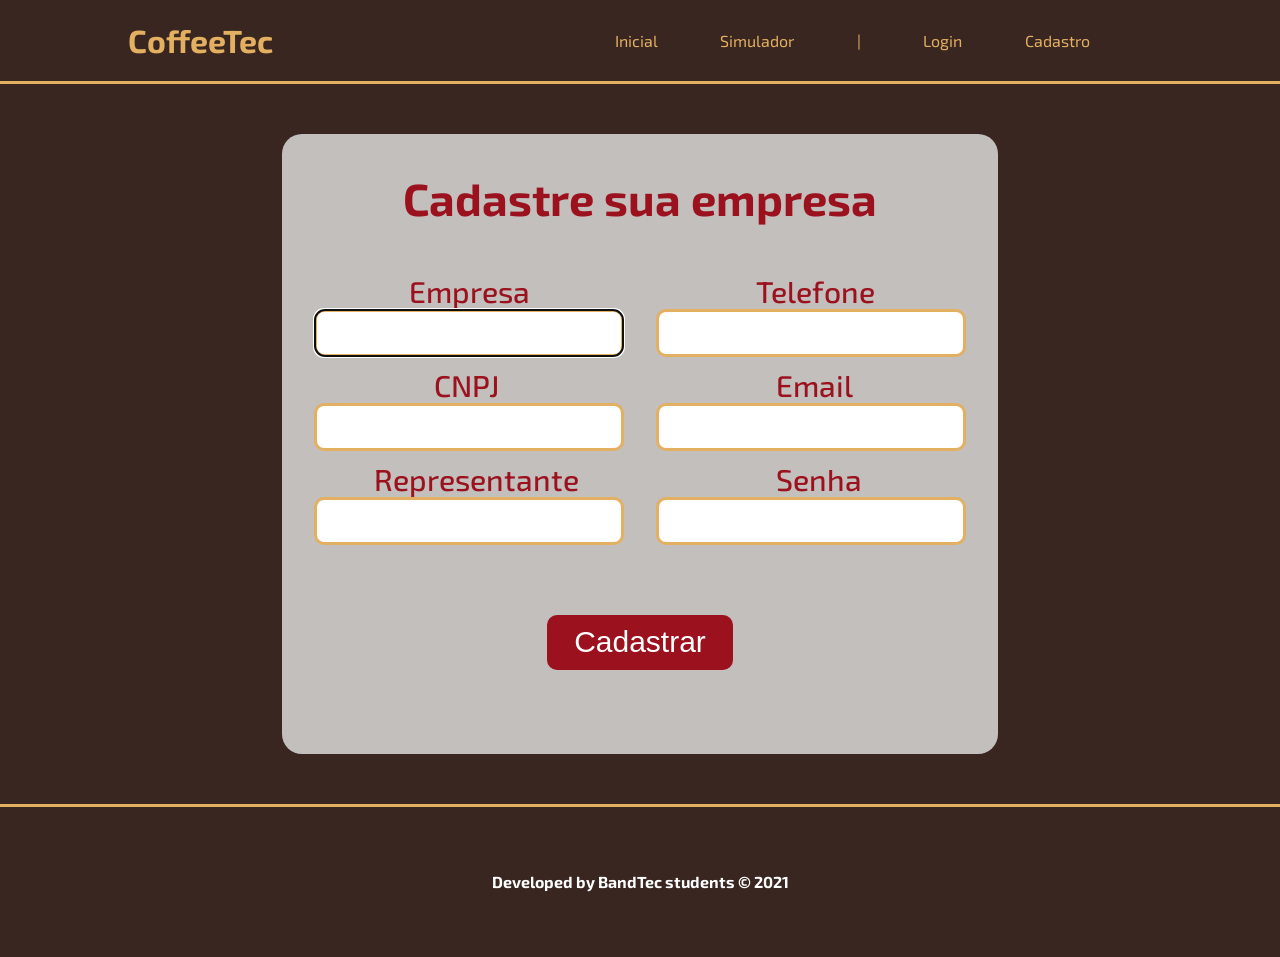
<file: api-site/public/cadastro.html>
<!DOCTYPE html>
<html lang="pt-br">

<head>
    <meta charset="UTF-8">
    <meta http-equiv="X-UA-Compatible" content="IE=edge">
    <meta name="viewport" content="width=device-width, initial-scale=1.0">

    <title>CoffeeTec | Cadastro</title>


    <script src="./js/funcoes.js"></script>


    <link rel="icon" href="./assets/img/icon.png">
    <link rel="stylesheet" href="./css/cadastro.css">
    <link rel="preconnect" href="https://fonts.gstatic.com">
    <link
        href="https://fonts.googleapis.com/css2?family=Exo+2:ital,wght@0,100;0,200;0,300;0,400;0,500;0,600;0,700;0,800;0,900;1,100;1,200;1,300;1,400;1,500;1,600;1,700;1,800;1,900&display=swap"
        rel="stylesheet">
</head>

<body>

    <!--Cabeçalho-->
    <div class="header">
        <div class="container">
            <h1>CoffeeTec</h1>
            <ul class="navbar">
                <li class="agora">
                    <a href="index.html">Inicial</a>
                </li>
                <li>
                    <a href="simulador_fina.html">Simulador</a>
                </li>
                <li>|</li>
                <li>
                    <a href="login.html">Login</a>
                </li>
                <li>
                    <a href="cadastro.html">Cadastro</a>
                </li>
            </ul>
        </div>
    </div>

    <!--Imagem/banner-->
    <div class="banner">
        <div class="container">
            <div class="login">
                <h2>Cadastre sua empresa</h2>
                <div class="boxes">
                    <div id="parte1">
                        <div id="empresa">Empresa</div>
                        <input id="in_empresa" autofocus>

                        <div id="cnpj">CNPJ</div>
                        <input onkeyup='valida_cnpj()' id="in_cnpj">

                        <div id="representante">Representante</div>
                        <input id="in_representante">
                    </div>
                    <div id="parte2">
                        <div id="telefone">Telefone</div>
                        <input id="in_tel">

                        <div id="email">Email</div>
                        <input id="in_email">

                        <div id="senha">Senha</div>
                        <input type="password" id="in_senha">
                    </div>
                </div>
                <div class='btn'>
                    <button onclick="cadastrar()" id="botao">
                        Cadastrar

                    </button>
                </div>
            </div>

            <div id="div_aguardar" class="loading-div">

            </div>

            <div id="div_erros_login">

            </div>
        </div>
    </div>
    </div>


    <div class="footer">
        <div class="container">
            <h4>Developed by BandTec students &copy; 2021</h4>
        </div>
    </div>

</body>

</html>

<script>

    function valida_cnpj() {
        var cnpj = in_cnpj.value;
        if (cnpj.length == 14) {
            in_cnpj.style.color = 'green';
        } else {
            in_cnpj.style.color = 'red';
        }
    }


    function cadastrar() {
        aguardar()
        var emailVar = in_email.value;
        var senhaVar = in_senha.value;
        var telefoneVar = in_tel.value;
        var representanteVar = in_representante.value;
        var cnpjVar = in_cnpj.value;
        var empresaVar = in_empresa.value;

        // TODO: VERIFICAR AS VALIDAÇÕES QUE ELES ESTÃO APRENDENDO EM ALGORITMOS 
        if (emailVar == "" || senhaVar == "") {

            if (emailVar == "") {
                console.log('email está em branco')
            }
            if (senhaVar == "") {
                console.log('senha está em branco')
            }
            if (telefoneVar == "") {
                console.log('telefone está em branco')
            }
            if (representanteVar == "") {
                console.log('representante está em branco')
            }
            if (cnpjVar == "") {
                console.log('cnpj está em branco')
            }
            if (empresaVar == "") {
                console.log('empresa está em branco')
            }

            finalizarAguardar();
            return false;
        }

        if (emailVar.indexOf("@") == -1 || emailVar.indexOf(".com") == -1) {
            window.alert("Ops, e-mail inválido! Verifique e tente novamente.");
            finalizarAguardar();
            return false;
        }


        fetch("/usuarios/cadastrar", {
            method: "POST",
            headers: {
                "Content-Type": "application/json"
            },
            body: JSON.stringify({
                email: emailVar,
                cnpj: cnpjVar,
                empresa: empresaVar,
                representante: representanteVar,
                telefone: telefoneVar,
                senha: senhaVar,
            })
        }).then(function (resposta) {

            console.log("resposta:", resposta);

            resposta.json().then(function (respostaFormatada) {
                // console.log(respostaFormatada);
                // console.log(respostaFormatada.insertId);

                fetch("/usuarios/empresa_login", {
            method: "POST",
            headers: {
                "Content-Type": "application/json"
            },
            body: JSON.stringify({
                email: emailVar,
                senha: senhaVar,
                idempresa: respostaFormatada.insertId,
            }) 
            }); 
        });

            if (resposta.ok) {
                window.alert("Cadastro realizado com sucesso!");
                window.location = "confirmacao.html";
                finalizarAguardar();
            } else {
                throw ("Houve um erro ao tentar realizar o cadastro!");
            }

        }).catch(function (resposta) {
            console.log(`#ERRO: ${resposta}`);
            finalizarAguardar();
        });
    }
</script>
</file>
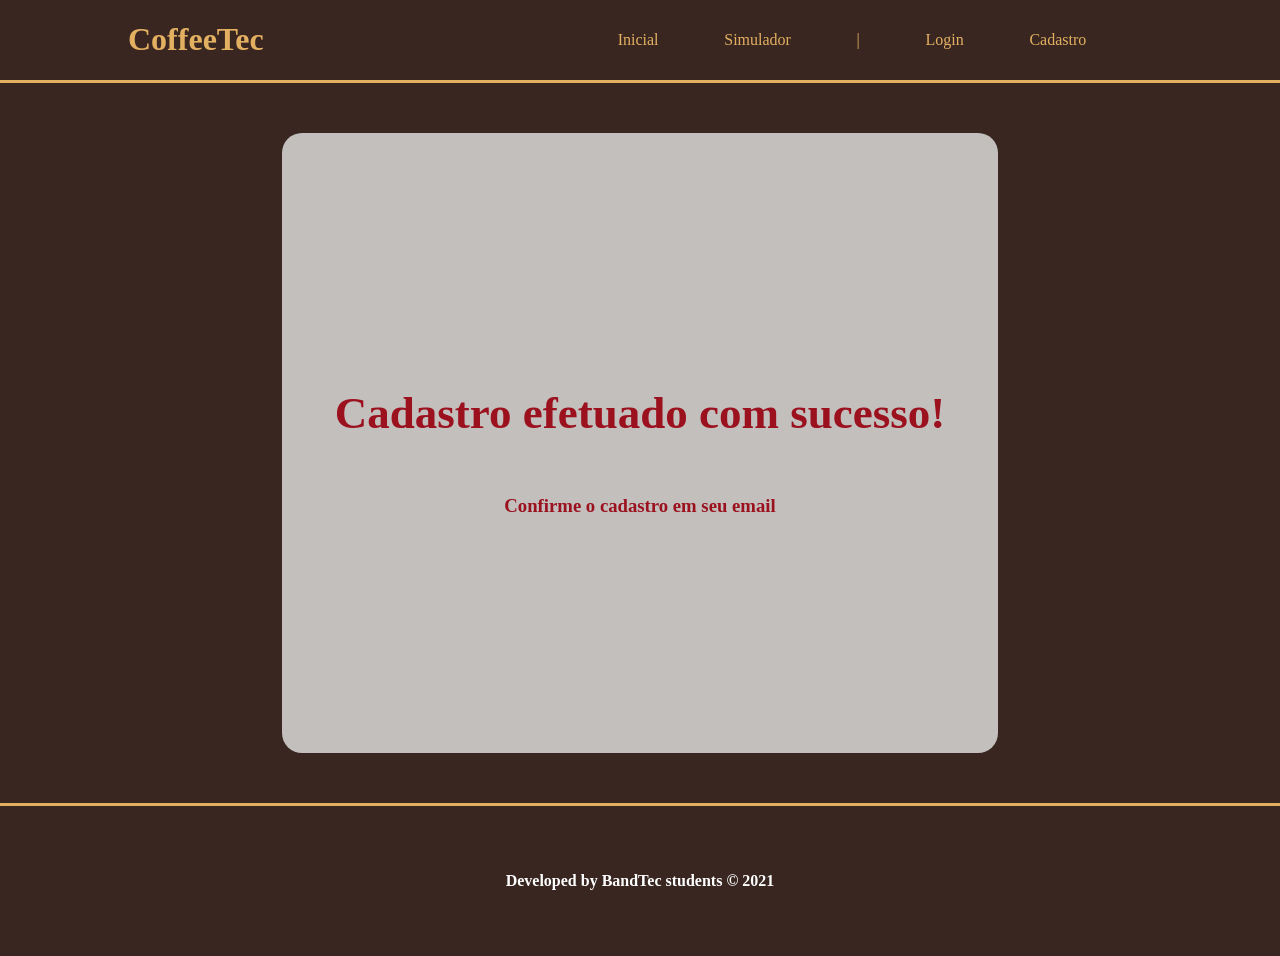
<file: api-site/public/confirmacao.html>
<!DOCTYPE html>
<html lang="pt">
<head>
    <meta charset="UTF-8">
    <meta http-equiv="X-UA-Compatible" content="IE=edge">
    <meta name="viewport" content="width=device-width, initial-scale=1.0">
    <title>Cadastro</title>
    <link rel="stylesheet" href="./css/confirmacao.css">
    <link rel="icon" href="./assets/img/icon.png">
</head>
<body>

    <!--Cabeçalho-->
    <div class="header">
        <div class="container">
            <h1>CoffeeTec</h1>
            <ul class="navbar">
                <li class="agora">
                    <a href="index.html">Inicial</a>
                </li>
                <li>
                    <a href="simulador_fina.html">Simulador</a>
                </li> 
                <li>|</li> 
                <li>
                    <a href="login.html">Login</a>
                </li>
                <li>
                    <a href="cadastro.html">Cadastro</a>
                </li>
            </ul>
        </div>
    </div>

    <!--Imagem/banner-->
    <div class="banner">
        <div class="container">
            <div class="login">
              <h2>Cadastro efetuado com sucesso!</h2>
                   
                        <h3>Confirme o cadastro em seu email</h3>
            </div>
        </div>
    </div>

 
    
    <div class="footer">
        <div class="container">
            <h4>Developed by BandTec students &copy; 2021</h4>       
        </div>
    </div>
</body>
</html>
</file>
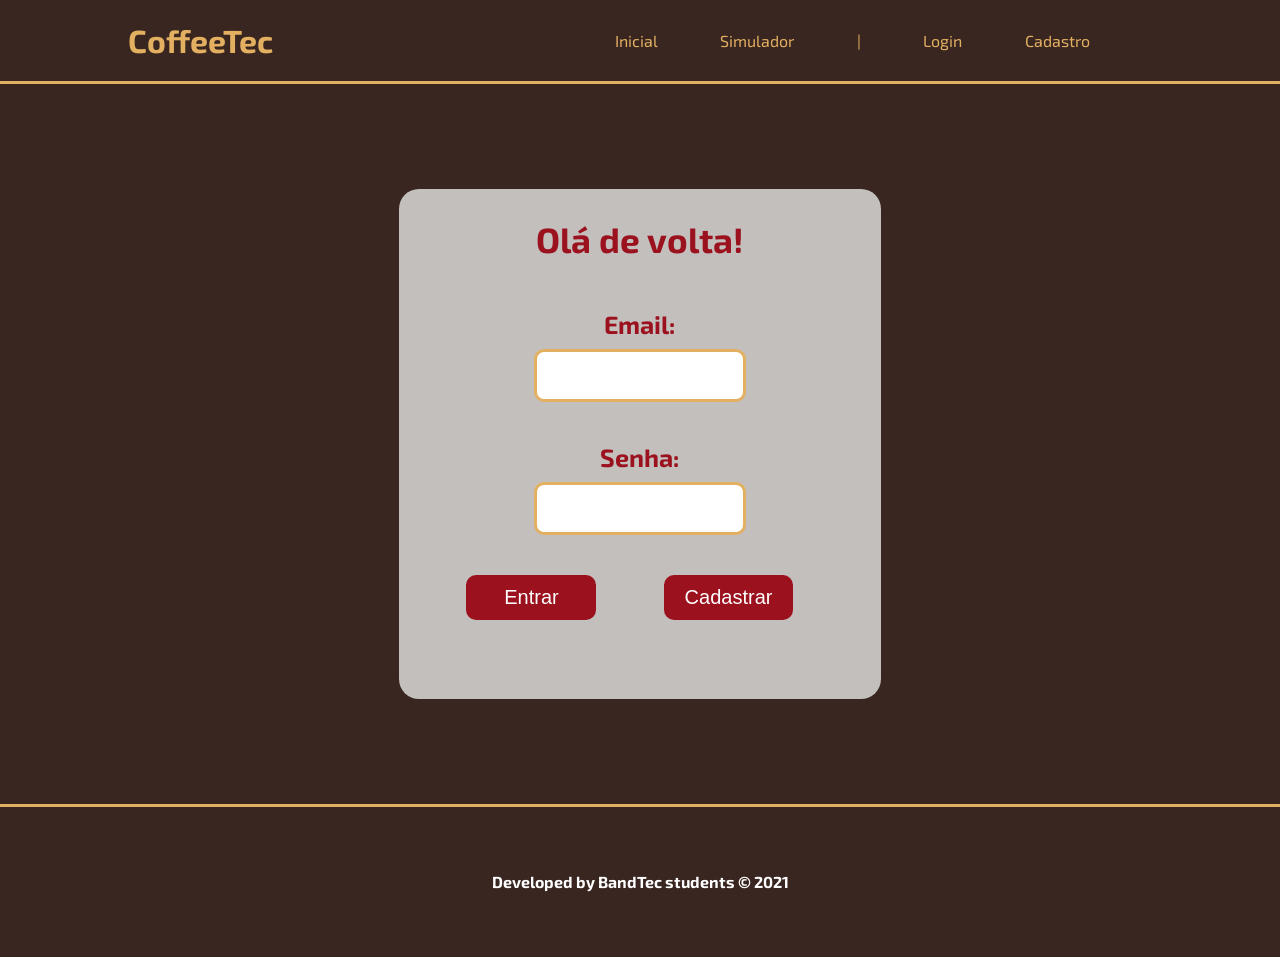
<file: api-site/public/login.html>
<!DOCTYPE html>
<html lang="pt-br">

<head>
  <meta charset="UTF-8" />
  <meta http-equiv="X-UA-Compatible" content="IE=edge" />
  <meta name="viewport" content="width=device-width, initial-scale=1.0" />

  <title>CoffeeTec | Login</title>

  <script src="./js/funcoes.js"></script>

  <link rel="icon" href="./assets/img/icon.png" />
  <link rel="stylesheet" href="./css/style_login.css" />
  <link rel="preconnect" href="https://fonts.gstatic.com" />
  <link
    href="https://fonts.googleapis.com/css2?family=Exo+2:ital,wght@0,100;0,200;0,300;0,400;0,500;0,600;0,700;0,800;0,900;1,100;1,200;1,300;1,400;1,500;1,600;1,700;1,800;1,900&display=swap"
    rel="stylesheet" />
</head>

<body>
  <!--Cabeçalho-->
  <div class="header">
    <div class="container">
      <h1>CoffeeTec</h1>
      <ul class="navbar">
        <li class="agora">
          <a href="index.html">Inicial</a>
        </li>
        <li>
          <a href="simulador_fina.html">Simulador</a>
        </li>
        <li>|</li>
        <li>
          <a href="login.html">Login</a>
        </li>
        <li>
          <a href="cadastro.html">Cadastro</a>
        </li>
      </ul>
    </div>
  </div>

  <!--Imagem/banner-->
  <div class="banner">
    <div class="container">
      <div class="login">
        <h2>Olá de volta!</h2>
        <div class="email">Email:</div>
        <input id="in_email" />
        <div class="senha">Senha:</div>
        <input id="in_senha" type="password" />

        <div class="botoes">
          <button id="enter" onclick="entrar()">Entrar</button>

          <button onclick="pg_cadastrar()" id="register">Cadastrar</button>
        </div>
        <div id="div_aguardar" class="loading-div"></div>

        <!-- <div id="div_erros_login"></div> -->
      </div>
    </div>
  </div>

  <div class="footer">
    <div class="container">
      <h4>Developed by BandTec students &copy; 2021</h4>
    </div>
  </div>
</body>

</html>

<script>

  function entrar() {
    aguardar();

    var emailVar = in_email.value;
    var senhaVar = in_senha.value;

    // TODO: VERIFICAR AS VALIDAÇÕES QUE ELES ESTÃO APRENDENDO EM ALGORITMOS 
    if (emailVar == "" || senhaVar == "") {
      window.alert("Preencha todos os campos para prosseguir!");
      finalizarAguardar();
      return false;
    }

    if (emailVar.indexOf("@") == -1 || emailVar.indexOf(".com") == -1) {
      window.alert("Ops, e-mail inválido! Verifique e tente novamente.");
      finalizarAguardar();
    }

    fetch("/usuarios/autenticar", {
      method: "POST",
      headers: {
        "Content-Type": "application/json"
      },
      body: JSON.stringify({
        email: emailVar,
        senha: senhaVar,
        
      })
    }).then(function (resposta) {
      console.log("ESTOU NO THEN DO entrar()!")

      if (resposta.ok) {
        console.log(resposta);

        resposta.json().then(json => {
          console.log(json);
          console.log(JSON.stringify(json));

          sessionStorage.EMAIL_USUARIO = json.email;
          sessionStorage.NOME_USUARIO = json.Nome;
          sessionStorage.ID_USUARIO = json.idEmpresa;
          sessionStorage.NOMEFUNC_USUARIO = json.nomeFunc;

          setTimeout(function () {
            window.location = "./dashboard/aplicação.html";
          }, 1000); // apenas para exibir o loading

        });

      } else {

        console.log("Houve um erro ao tentar realizar o login!");

        resposta.text().then(texto => {
          console.error(texto);
          finalizarAguardar(texto);
        });
      }

    }).catch(function (erro) {
      console.log(erro);
    })

    return false;
  }

  function pg_cadastrar() {
    window.location = 'cadastro.html';
  }
</script>
</file>
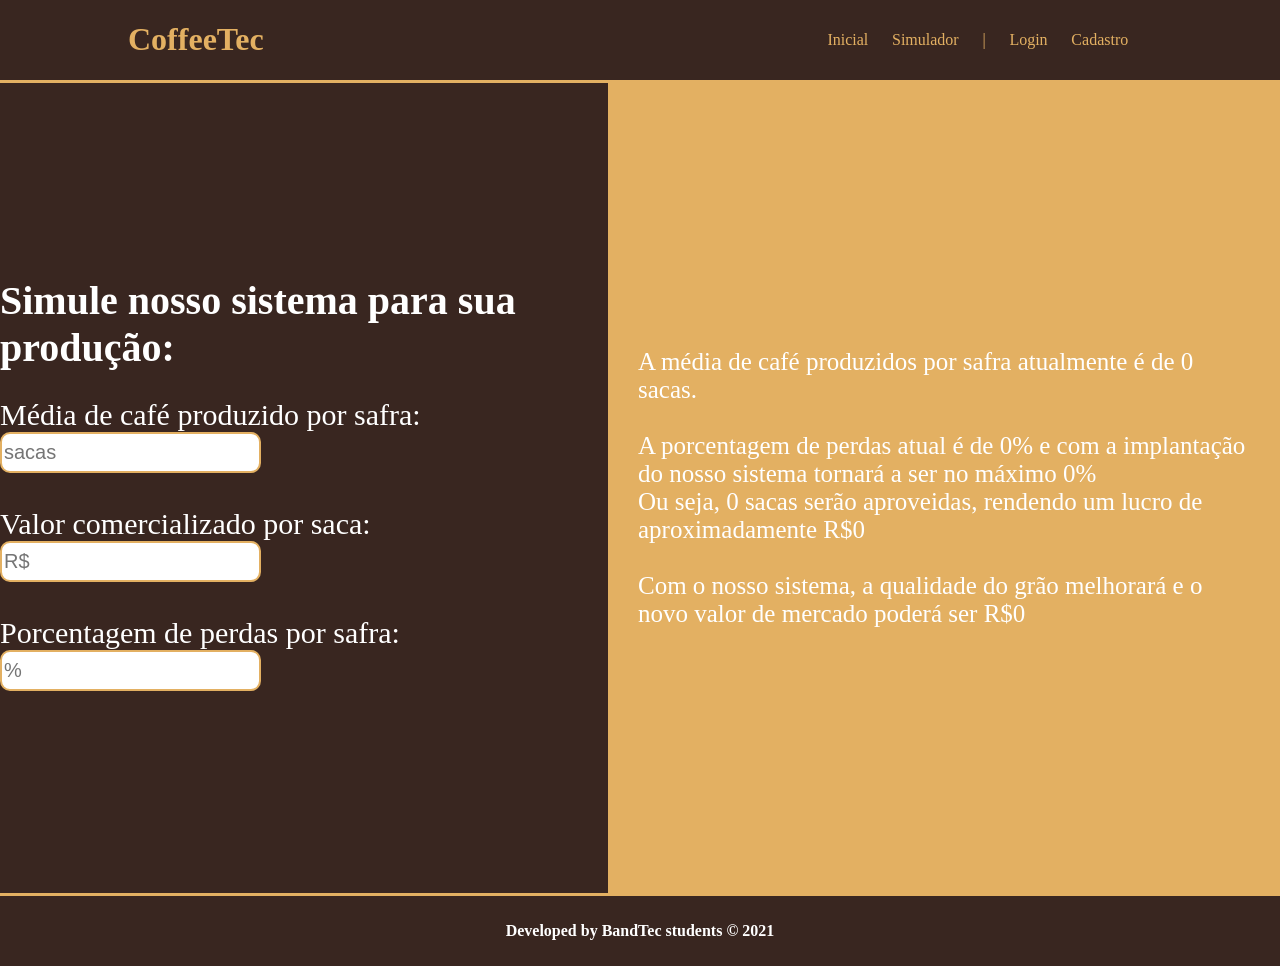
<file: api-site/public/simulador_fina.html>
<!DOCTYPE html>
<html lang="pt">
  <head>
    <meta charset="UTF-8" />
    <meta http-equiv="X-UA-Compatible" content="IE=edge" />
    <meta name="viewport" content="width=device-width, initial-scale=1.0" />
    <title>Simulador financeiro</title>
    <link rel="stylesheet" href="./css/simulador.css" />
    <link rel="icon" href="./assets/img/icon.png" />
  </head>
  <body>
    <!--Cabeçalho-->
    <div class="header">
      <div class="container">
        <h1>CoffeeTec</h1>
        <ul class="navbar">
          <li class="agora">
            <a href="index.html">Inicial</a>
          </li>
          <li>
            <a href="simulador_fina.html">Simulador</a>
          </li>
          <li>|</li>
          <li>
            <a href="login.html">Login</a>
          </li>
          <li>
            <a href="cadastro.html">Cadastro</a>
          </li>
        </ul>
      </div>
    </div>
    <div class="banner">
      <div class="container">
        <div class="entrada">
          <h1>Simule nosso sistema para sua produção:</h1>
          <span class="dados">
            Média de café produzido por safra:
            <input
              onkeyup="calculo()"
              id="producao_safra"
              placeholder="sacas"
            />
            <br /><br />
            Valor comercializado por saca:
            <input
              onkeyup="calculo"
              id="saca_comercializada"
              placeholder="R$"
            />
            <br /><br />
            Porcentagem de perdas por safra:
            <input onkeyup="calculo()" id="perdas_safra" placeholder="%" />
            <br /><br />
          </span>
        </div>

        <div id="resultado">
          <div class="result">
            <span>
              A média de café produzidos por safra atualmente é de
              <span id="qtd_safra">0</span> sacas. <br /><br />
              A porcentagem de perdas atual é de
              <span id="porcentagem_perdas">0</span>% e com a implantação do
              nosso sistema tornará a ser no máximo
              <span id="porcentagem_minima">0</span>%
              <br />
              Ou seja, <span id="antigo">0</span> sacas serão aproveidas,
              rendendo um lucro de aproximadamente R$<span
                id="lucro_aproveitamento"
                >0</span
              >
              <br /><br />
              Com o nosso sistema, a qualidade do grão melhorará e o novo valor
              de mercado poderá ser R$<span id="valorizacao">0</span>
            </span>
          </div>
        </div>
      </div>
    </div>

    <div class="footer">
      <div class="container">
        <h4>Developed by BandTec students &copy; 2021</h4>
      </div>
    </div>
  </body>
</html>
<script>
  function calculo() {
    var producao = Number(producao_safra.value);
    var perda = Number(perdas_safra.value);
    var comerc = Number(saca_comercializada.value);
    var eficacia = perda * 0.45;
    var perda_antiga = producao * perda * 0.01;
    var perda_nova = producao * eficacia * 0.01;
    var aproveitamento = (perda_antiga - perda_nova).toFixed(2);
    var lucro = (comerc * aproveitamento).toFixed(2);

    qtd_safra.innerHTML = producao;
    porcentagem_perdas.innerHTML = perda;
    porcentagem_minima.innerHTML = eficacia;
    antigo.innerHTML = aproveitamento;
    lucro_aproveitamento.innerHTML = lucro;
    valorizacao.innerHTML = comerc * 0.035 + comerc;
  }
</script>
</file>
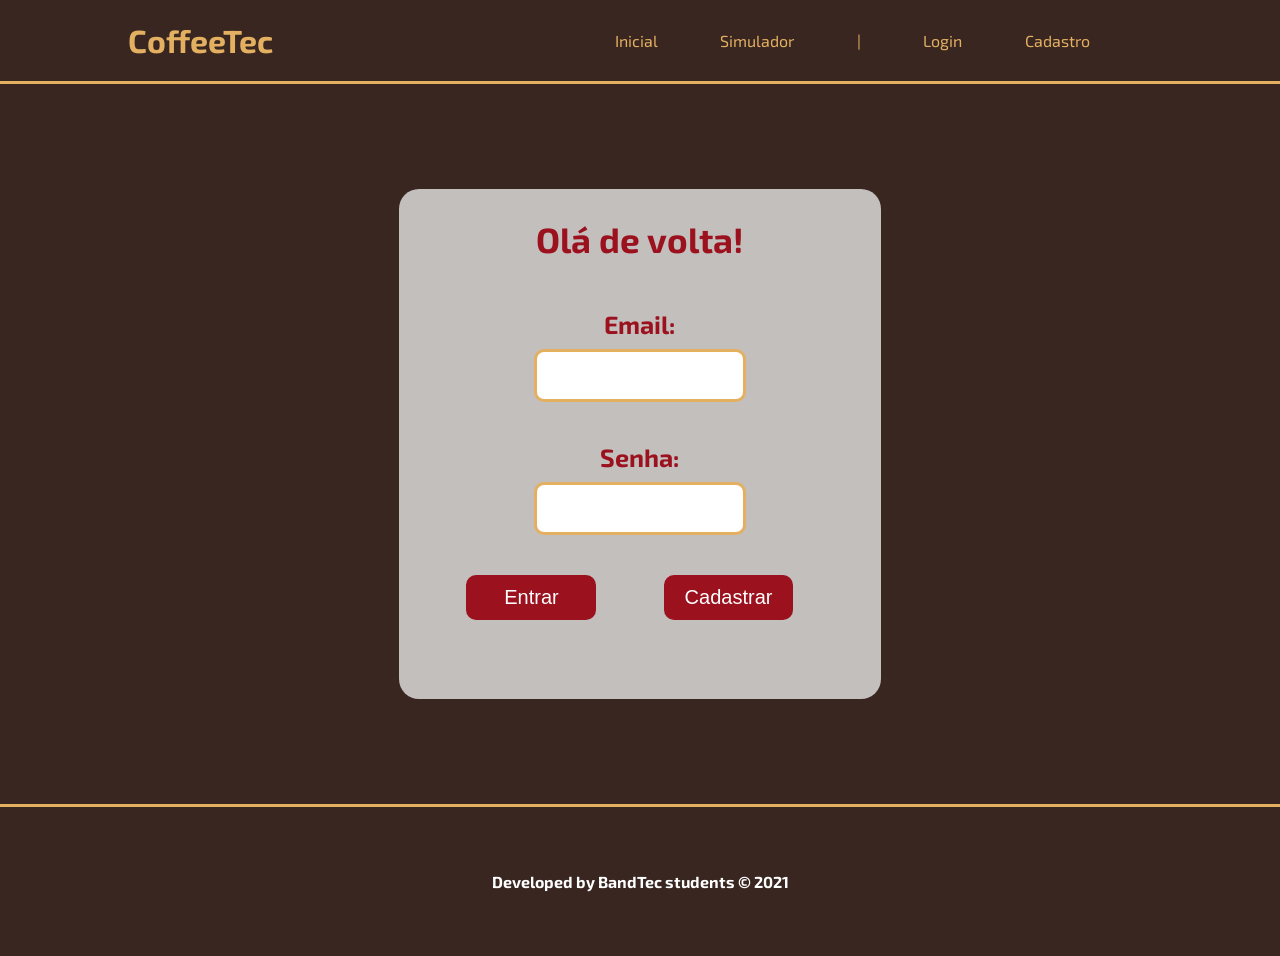
<file: api-site/public/dashboard/aplicação.html>
<!DOCTYPE html>
<html lang="en">
<head>
    <meta charset="UTF-8">
    <meta http-equiv="X-UA-Compatible" content="IE=edge">
    <meta name="viewport" content="width=device-width, initial-scale=1.0">
    <link href='https://unpkg.com/boxicons@2.0.9/css/boxicons.min.css' rel='stylesheet'>
    <link rel="stylesheet" href="./Dashboard.css">
    <link rel="icon" href="../assets/img/icon.png">
    <title>Home</title>
</head>
<body onload="validarSessao()">
    <div class="sidebar">
        <div class="logo_content">
            <div class="logo">
                <i class='bx bxl-codepen'></i>
                <div class="logo_name">CoffeeTec</div>
            </div>
            <i class='bx bx-menu' id="btn"></i>
        </div>
        <ul class="nav_list">
            <li>
                    <i class='bx bx-search'></i>
                    <input type="text" placeholder="Pesquisa">
                </a>
                <span class="tooltip">Pesquisa</span>
            </li>
            <li>
                <a href="./usuario.html">
                    <i class='bx bx-user'></i>
                    <span class="links_name">Funcionários</span>
                </a>
                <span class="tooltip">Funcionários</span>
            </li>
            <li>
                <a href="./api-sensor-dht1/graficos.html">
                    <i class='bx bxs-dashboard'></i>
                    <span class="links_name">Dashboard</span>
                </a>
                <span class="tooltip">Dashboard</span>
            </li>
            <li>
                <a href="./cards.html">
                    <i class='bx bx-analyse' ></i>
                    <span class="links_name">Analytics</span>
                </a>
                <span class="tooltip">Analytics</span>
            </li>
            <li>
                <a href="https://helpcoffeetec.freshdesk.com">
                    <i class='bx bx-notification' ></i>
                    <span class="links_name">Suporte</span>
                </a>
                <span class="tooltip">Suporte</span>
            </li>
            <li>
            <a href="">
                <i class='bx bx-cog'></i>
                <span class="links_name">Configurações</span>
            </a>
            <span class="tooltip">Configurações</span>
        </li>
        </ul>
        <div class="profile_content">
            <div class="profile">
                <div class="profile_details">
                    <img src="../img/icon_usuario.png" alt="">
                    <div class="name_job">
                        <div class="name" id="nome_usuario">Lucas Mastelini</div>
                        <div class="job" id="nome_funcinario">DEV</div>
                    </div>
                </div>
                <i class='bx bx-log-out' id="log_out" onclick="limparSessao()"></i>
            </div>
        </div>
    </div>

    <div class="home_content">
        <div class="text">
           <h1>Bem vindo ao CoffeeTec Solution!</h1>
        </div>
    </div>
    <div class='boxImg'>
        <div class='cardBox'>
            <img src="../img/mapa_00299-pfixtw7qfs9r8fhppw007bpix1zp5uxjtvnzs4bf9w.png" alt="">
        </div>
    </div>
</body>
</html>
<script>
    var btn = document.querySelector('#btn');
    var sidebar = document.querySelector('.sidebar');
    var searchbtn = document.querySelector('.bx-search');

    btn.onclick = function(){
        sidebar.classList.toggle('active');
    }
    searchbtn.onclick = function(){
        sidebar.classList.toggle('active');
    }
</script>

<script>

function limparSessao() {
    // aguardar();
    sessionStorage.clear();
    // finalizarAguardar();
    window.location = "../login.html";
}

function validarSessao() {
    

    var email = sessionStorage.EMAIL_USUARIO;
    var nome = sessionStorage.NOME_USUARIO;
    var nomeFunc = sessionStorage.NOMEFUNC_USUARIO;

    var h1LoginUsuario = document.getElementById("h1_login_usuario");

    if (email != null && nome != null) {
        window.alert(`Seja bem-vindo, ${nome}!`);
        if (h1LoginUsuario != undefined) {
            h1LoginUsuario.innerHTML = email;
        }
        nome_usuario.innerHTML = nome;
        nome_funcionario.innerHTML = nomeFunc;
        
    } else {
        window.location = "../login.html";
    }
}
</script>
</file>
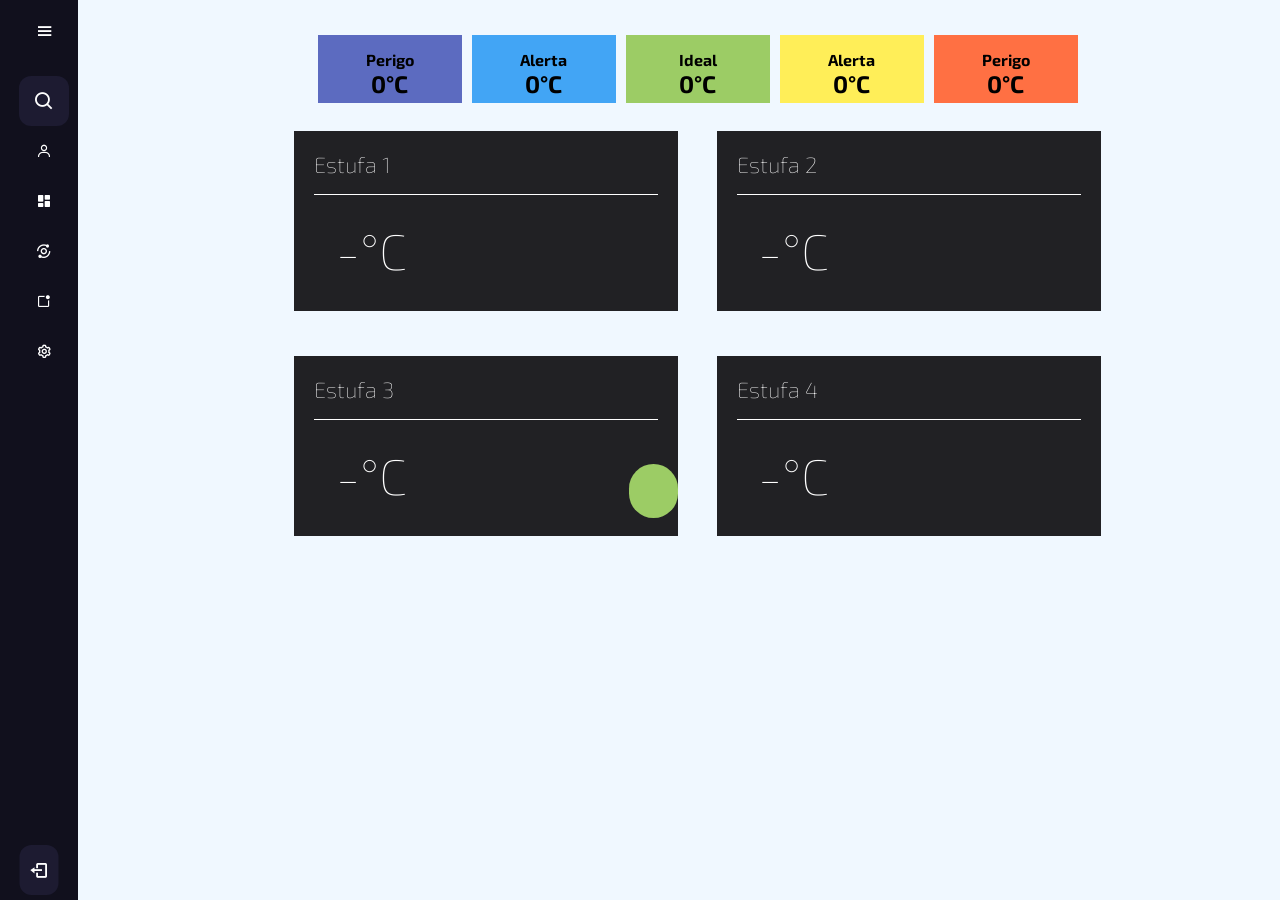
<file: api-site/public/dashboard/cards.html>
<!DOCTYPE html>
<html lang="pt-br">

<head>
    <link rel="shortcut icon" href="../assets/icon/favicon.ico" type="image/x-icon">
    <meta charset="UTF-8">
    <meta http-equiv="X-UA-Compatible" content="IE=edge">
    <meta name="viewport" content="width=device-width, initial-scale=1.0">
    <title>CoffeeTec | Tempo Real</title>

    <link rel="stylesheet" href="./Dashboard.css">
    <link rel="stylesheet" href="./card.css">
    <link rel="icon" href="../assets/img/icon.png">
    <link href='https://unpkg.com/boxicons@2.0.9/css/boxicons.min.css' rel='stylesheet'>

    <script src="../js/funcoes.js"></script>
    <link rel="preconnect" href="https://fonts.gstatic.com">
    <link
        href="https://fonts.googleapis.com/css2?family=Exo+2:ital,wght@0,100;0,200;0,300;0,400;0,500;0,600;0,700;0,800;0,900;1,100;1,200;1,300;1,400;1,500;1,600;1,700;1,800;1,900&display=swap"
        rel="stylesheet">
</head>

<div class="sidebar">
    <div class="logo_content">
        <div class="logo">
            <i class='bx bxl-codepen'></i>
            <div class="logo_name">CoffeeTec</div>
        </div>
        <i class='bx bx-menu' id="btn"></i>
    </div>
    <ul class="nav_list">
        <li>
                <i class='bx bx-search'></i>
                <input type="text" placeholder="Pesquisa">
            </a>
            <span class="tooltip">Pesquisa</span>
        </li>
        <li>
            <a href="./usuario.html">
                <i class='bx bx-user'></i>
                <span class="links_name">Funcionários</span>
            </a>
            <span class="tooltip">Funcionários</span>
        </li>
        <li>
            <a href="./api-sensor-dht1/graficos.html">
                <i class='bx bxs-dashboard'></i>
                <span class="links_name">Dashboard</span>
            </a>
            <span class="tooltip">Dashboard</span>
        </li>
        <li>
            <a href="">
                <a href="./cards.html">
                <i class='bx bx-analyse' ></i>
                <span class="links_name">Analytics</span>
            </a>
            <span class="tooltip">Analytics</span>
        </li>
        <li>
            <a href="https://helpcoffeetec.freshdesk.com">
                <i class='bx bx-notification' ></i>
                <span class="links_name">Suporte</span>
            </a>
            <span class="tooltip">Suporte</span>
        </li>
        <li>
        <a href="">
            <i class='bx bx-cog'></i>
            <span class="links_name">Configurações</span>
        </a>
        <span class="tooltip">Configurações</span>
    </li>
    </ul>
    <div class="profile_content">
        <div class="profile">
            <div class="profile_details">
                <img src="../img/icon_usuario.png" alt="">
                <div class="name_job">
                    <div class="name" id="nome_usuario">Lucas Mastelini</div>
                    <div class="job" id="nome_funcionario">DEV</div>
                </div>
            </div>
            <i class='bx bx-log-out' id="log_out" onclick="limparSessao()"></i>
        </div>
    </div>
</div>

<body >

    <div class="janela">

        <div class="dash">
            <div class="regua">
                <div class="item-regua perigo-frio">
                    <h4>Perigo</h4>
                    <h2>0°C</h2>
                </div>
                <div class="item-regua alerta-frio">
                    <h4>Alerta</h4>
                    <h2>0°C</h2>
                </div>
                <div class="item-regua ideal">
                    <h4>Ideal</h4>
                    <h2>0°C</h2>
                </div>
                <div class="item-regua alerta-quente">
                    <h4>Alerta</h4>
                    <h2>0°C</h2>
                </div>
                <div class="item-regua perigo-quente">
                    <h4>Perigo</h4>
                    <h2>0°C</h2>
                </div>
            </div>

            <div class="cards">
                <div class="card">
                    <h1>Estufa 1</h1>
                    <div class="temperatura">
                        <p id="temp_aquario_1">-°C</p>
                    </div>
                    <div class="cor-alerta" id="card_1"></div>
                </div>
                <div class="card">
                    <h1>Estufa 2</h1>
                    <div class="temperatura">
                        <p id="temp_aquario_2">-°C</p>
                    </div>
                    <div class="cor-alerta" id="card_2"></div>

                </div>
                <div class="card">
                    <h1>Estufa 3</h1>
                    <div class="temperatura">
                        <p id="temp_aquario_3">-°C</p>
                    </div>
                    <div class="cor-alerta ideal" id="card_3"></div>
                </div>
                <div class="card">
                    <h1>Estufa 4</h1>
                    <div class="temperatura">
                        <p id="temp_aquario_4">-°C</p>
                    </div>
                    <div class="cor-alerta" id="card_4"></div>
                </div>

            </div>

        </div>
    </div>


</body>

<script>

    function atualizacaoPeriodica() {
        obterdados(1);
        obterdados(2);
        obterdados(3);
        obterdados(4);
        setTimeout(atualizacaoPeriodica, 5000);
    }

    function obterdados(idestufa) {
        fetch(`/medidas/tempo-real/${idestufa}`)
            .then(resposta => {

                if (resposta.ok) {
                    resposta.json().then(resposta => {

                        console.log(`Dados recebidos: ${JSON.stringify(resposta)}`);

                        var dados = {
                            temperatura: resposta[0].temperatura,
                        }

                        alertar(resposta[0].temperatura, idestufa);
                    });
                } else {

                    console.error('Nenhum dado encontrado ou erro na API');
                }
            })
            .catch(function (error) {
                console.error(`Erro na obtenção dos dados do aquario p/ gráfico: ${error.message}`);
            });
    }

    function alertar(temperatura, idestufa) {
        var limites = {
            muito_quente: 25,
            quente: 22,
            ideal: 20,
            frio: 10,
            muito_frio: 5
        };

        var classe_temperatura = 'cor-alerta';

        if (temperatura >= limites.muito_quente) {
            classe_temperatura = 'cor-alerta perigo-quente';
            console.log("caiu no 1")
        }
        else if (temperatura < limites.muito_quente && temperatura >= limites.quente) {
            classe_temperatura = 'cor-alerta alerta-quente';
            console.log("caiu no 2")
        }
        else if (temperatura < limites.quente && temperatura > limites.frio) {
            classe_temperatura = 'cor-alerta ideal';
            console.log("caiu no 3")
        }
        else if (temperatura <= limites.frio && temperatura > limites.muito_frio) {
            classe_temperatura = 'cor-alerta alerta-frio';
            console.log("caiu no 4")
        }
        else if (temperatura < limites.min_temperatura) {
            classe_temperatura = 'cor-alerta perigo-frio';
            console.log("caiu no 5")
        }

        var card;

        if (idestufa == 1) {
            temp_aquario_1.innerHTML = temperatura + "°C";
            card = card_1
        } else if (idestufa == 2) {
            temp_aquario_2.innerHTML = temperatura + "°C";
            card = card_2
        } else if (idestufa == 3) {
            temp_aquario_3.innerHTML = temperatura + "°C";
            card = card_3
        } else if (idestufa == 4) {
            temp_aquario_4.innerHTML = temperatura + "°C";
            card = card_4
        }

        // alterando
        card.className = classe_temperatura;

    }

</script>

</html>
<script>
    var btn = document.querySelector('#btn');
    var sidebar = document.querySelector('.sidebar');
    var searchbtn = document.querySelector('.bx-search');

btn.onclick = function(){
    sidebar.classList.toggle('active');
}
searchbtn.onclick = function(){
    sidebar.classList.toggle('active');
}

function limparSessao() {
    // aguardar();
    sessionStorage.clear();
    // finalizarAguardar();
    window.location = "../login.html";
}

function validarSessao() {
    

    var email = sessionStorage.EMAIL_USUARIO;
    var nome = sessionStorage.NOME_USUARIO;
    var nomeFunc = sessionStorage.NOMEFUNC_USUARIO;

    var h1LoginUsuario = document.getElementById("h1_login_usuario");

    if (email != null && nome != null) {
        window.alert(`Seja bem-vindo, ${nome}!`);
        if (h1LoginUsuario != undefined) {
            h1LoginUsuario.innerHTML = email;
        }
        nome_usuario.innerHTML = nome;
        nome_funcionario.innerHTML = nomeFunc;
        
    } else {
        window.location = "../login.html";
    }
}
</script>
</file>
<file: api-site/public/css/cadastro.css>
body {
  margin: 0;
  padding: 0;
  font-family: 'Exo 2', 'Segoe UI', Tahoma, Geneva;
  background-color: #392620;
}
.header {
  border-bottom: 3px solid #e3b062;
  color: #e3b062;
}
.container {
  display: flex;
  width: 80%;
  margin: auto;
  justify-content: space-between;
}
.navbar {
  list-style: none;
  display: flex;
  width: 600px;
  justify-content: space-evenly;
  align-items: center;
  color: #e3b062;
}
.navbar a {
  color: #e3b062;
  text-decoration: none;
  transition: all 0.3s ease;
}

.navbar a:hover {
  font-weight: 700;
  text-decoration: none;
  transition: all 0.3s ease;
}

.banner {
  height: 720px;
  color: #fff;
  background-image: url('https://villacafe.com.br/blog/wp-content/uploads/2017/11/136690-estender-1000-palavras-qual-e-a-diferenca-entre-o-cafe-gourmet-e-o-cafe-tradicional-760x460.jpg');
  background-repeat: no-repeat;
  background-size: cover;
}
.banner .container {
  height: 100%;
  display: flex;
  align-items: center;
  justify-content: center;
}

.banner .login {
  background-color: rgb(229, 229, 229, 0.8);
  color: #9b111e;
  height: 620px;
  width: 70%;
  justify-content: center;
  border-radius: 20px;
}
.footer {
  background-color: #392620;
  height: 40px;
  color: white;
  display: flex;
  justify-content: center;
  border-top: #e3b062 solid 3px;
}
.footer .container {
  justify-content: center;
}
h4 {
  margin: 0;
  padding: 0;
}

.banner h2 {
  font-size: 45px;
  display: flex;
  justify-content: center;
}
.email {
  font-size: 25px;
  margin-top: 40px;
  font-weight: 700;
  margin-left: 260px;
}
.boxes {
  display: flex;
  justify-content: space-evenly;
}

#parte1 {
  float: left;
  margin-top: 10px;
}
#parte2 {
  float: right;

  margin-top: 10px;
}
#empresa {
  font-size: 30px;
  font-weight: 500;
  margin-left: 95px;
}
#cnpj {
  margin-top: 10px;
  font-size: 30px;
  font-weight: 500;
  margin-left: 120px;
}
#representante {
  margin-top: 10px;
  font-size: 30px;
  font-weight: 500;
  margin-left: 60px;
}
#telefone {
  font-size: 30px;
  font-weight: 500;
  margin-left: 100px;
}
#email {
  margin-top: 10px;
  font-size: 30px;
  font-weight: 500;
  margin-left: 120px;
}
#senha {
  margin-top: 10px;
  font-size: 30px;
  font-weight: 500;
  margin-left: 120px;
}
#in_empresa {
  height: 40px;
  width: 300px;
  border-radius: 10px 10px 10px 10px;
  border: solid #e3b062;
  font-size: 20px;
}
#in_cnpj {
  height: 40px;
  width: 300px;
  border-radius: 10px 10px 10px 10px;
  border: solid #e3b062;
  font-size: 20px;
}
#in_representante {
  height: 40px;
  width: 300px;
  border-radius: 10px 10px 10px 10px;
  border: solid #e3b062;
  font-size: 20px;
}
#in_tel {
  height: 40px;
  width: 300px;
  border-radius: 10px 10px 10px 10px;
  border: solid #e3b062;
  font-size: 20px;
}
#in_email {
  height: 40px;
  width: 300px;
  border-radius: 10px 10px 10px 10px;
  border: solid #e3b062;
  font-size: 20px;
  color: black;
}
#in_senha {
  height: 40px;
  width: 300px;
  border-radius: 10px 10px 10px 10px;
  border: solid #e3b062;
  font-size: 20px;
}

#botao {
  margin-top: 70px;
  height: 55px;
  width: 26%;
  color: #fff;
  border-radius: 10px 10px 10px 10px;
  background-color: #9b111e;
  border: #9b111e solid;
  font-size: 30px;
  transition: all 1s ease;
}

#botao:hover {
  margin-top: 70px;
  height: 55px;
  width: 35%;
  color: #9b111e;
  border-radius: 10px 10px 10px 10px;
  background-color: #fff;
  border: #9b111e solid;
  font-size: 30px;
  transition: all 1s ease;
}

.btn {
  display: flex;
  justify-content: center;
}
#register {
  height: 45px;
  width: 30%;
  border-radius: 10px 10px 10px 10px;
  border: #9b111e solid;
  color: #9b111e;
  background-color: #fff;

  font-size: 20px;
}

.footer {
  background-color: #392620;
  height: 150px;
  color: white;
  display: flex;
  justify-content: center;
  border-top: #e3b062 solid 3px;
}

.footer .container {
  justify-content: center;
}

h4 {
  margin: 0;
  padding: 0;
}
</file>
<file: api-site/public/css/confirmacao.css>
body{
    margin: 0;
    padding: 0;
    font-family: 'Exo 2','Segoe UI', Tahoma, Geneva;
    background-color: #392620;
}
.header{
    border-bottom: 3px solid #E3b062;
    color: #E3b062;
}
.container{
    display: flex;
    width:80%;
    margin: auto;
    justify-content:space-between;
}
.navbar {
    list-style: none;
    display: flex;
    width: 600px;
    justify-content: space-evenly;
    align-items: center;
    color: #e3b062;
  }
  .navbar a {
    color: #e3b062;
    text-decoration: none;
    transition: all 0.3s ease;
  }
  
  .navbar a:hover {
    font-weight: 700;
    text-decoration: none;
    transition: all 0.3s ease;
  }

.banner{
    height:720px;
    color:#fff;
    background-image: url("https://villacafe.com.br/blog/wp-content/uploads/2017/11/136690-estender-1000-palavras-qual-e-a-diferenca-entre-o-cafe-gourmet-e-o-cafe-tradicional-760x460.jpg");
    background-repeat: no-repeat;
    background-size: cover;
    
}
.banner .container{
    height:100%;
    display: flex;
    align-items: center;
    justify-content: center;
}

.banner .login{
    border-radius: 20px;
    background-color: rgb(229, 229, 229, 0.8) ;
    color: #9b111e;
    height: 620px;
    width: 70%;
    display: flex;
    flex-direction: column;
    align-items: center;
    justify-content: center;   
}

.banner h2{
    font-size: 45px;
}


.footer{
    background-color:#392620;
    height: 150px;
    color:white;
    display: flex;
    justify-content: center;
    border-top: #E3b062 solid 3px;
}

.footer .container{
    justify-content: center;
}

h4{
    margin:0;
    padding:0;
}
</file>
<file: api-site/public/css/style_login.css>
body {
  margin: 0;
  padding: 0;
  font-family: 'Exo 2', 'Segoe UI', Tahoma, Geneva;
  background-color: #392620;
}
.header {
  border-bottom: 3px solid #e3b062;
  color: #e3b062;
}
.container {
  display: flex;
  width: 80%;
  margin: auto;
  justify-content: space-between;
}
.navbar {
  list-style: none;
  display: flex;
  width: 600px;
  justify-content: space-evenly;
  align-items: center;
  color: #e3b062;
}
.navbar a {
  color: #e3b062;
  text-decoration: none;
  transition: all 0.3s ease;
}

.navbar a:hover {
  font-weight: 700;
  text-decoration: none;
  transition: all 0.3s ease;
}

.banner {
  height: 720px;
  color: #fff;
  background-image: url('https://villacafe.com.br/blog/wp-content/uploads/2017/11/136690-estender-1000-palavras-qual-e-a-diferenca-entre-o-cafe-gourmet-e-o-cafe-tradicional-760x460.jpg');
  background-repeat: no-repeat;
  background-size: cover;
}
.banner .container {
  height: 100%;
  display: flex;
  align-items: center;
  justify-content: center;
}

.banner .login {
  background-color: rgb(229, 229, 229, 0.8);
  color: #9b111e;
  height: 510px;
  width: 47%;
  display: flex;
  flex-direction: column;
  border-radius: 20px;
}

.banner h2 {
  font-size: 35px;
  display: flex;
  justify-content: center;
}
.email {
  font-size: 25px;
  margin-top: 20px;
  font-weight: 700;
  align-self: center;
}
#in_email {
  height: 45px;
  width: 42%;
  font-size: 20px;
  border-radius: 10px 10px 10px 10px;
  border: #e3b062 solid;
  margin-top: 10px;
  align-self: center;
}
.senha {
  font-size: 25px;
  margin-top: 40px;
  font-weight: 700;
  align-self: center;
}

#in_senha {
  height: 45px;
  width: 42%;
  font-size: 20px;
  border-radius: 10px 10px 10px 10px;
  border: #e3b062 solid;
  margin-top: 10px;
  align-self: center;
}
.botoes {
  margin-top: 40px;
  display: flex;
  justify-content: space-evenly;
}
#enter {
  height: 45px;
  width: 27%;
  border-radius: 10px 10px 10px 10px;
  background-color: #9b111e;
  border: #9b111e solid;
  color: #fff;
  font-size: 20px;
  transition: all 1s ease;
}

#enter:hover {
  height: 45px;
  width: 35%;
  border-radius: 10px 10px 10px 10px;
  background-color: #fff;
  border: #9b111e solid;
  color: #9b111e;
  font-size: 20px;
  transition: all 1s ease;
}
#register {
  display: flex;
  height: 45px;
  width: 27%;
  border-radius: 10px 10px 10px 10px;
  border: #9b111e solid;
  color: #fff;
  background-color: #9b111e;
  font-size: 20px;
  justify-content: center;
  align-items: center;
  margin-right: 20px;
  transition: all 1s ease;
}

#register:hover {
  display: flex;
  height: 45px;
  width: 35%;
  border-radius: 10px 10px 10px 10px;
  border: #9b111e solid;
  color: #9b111e;
  background-color: #fff;
  font-size: 20px;
  justify-content: center;
  align-items: center;
  margin-right: 20px;
  transition: all 1s ease;
}

#register a {
  color: #fff;
  text-decoration: none;
  transition: all 1s ease;
}

#register a:hover {
  color: #9b111e;
  text-decoration: none;
  transition: all 1s ease;
}

.footer {
  background-color: #392620;
  height: 150px;
  color: white;
  display: flex;
  justify-content: center;
  border-top: #e3b062 solid 3px;
}

.footer .container {
  justify-content: center;
}

h4 {
  margin: 0;
  padding: 0;
}
</file>
<file: api-site/public/css/simulador.css>
body {
  margin: 0;
  padding: 0;
  font-family: 'Exo 2', 'Segoe UI', Tahoma, Geneva;
  background-color: #392620;
}
.header {
  border-bottom: 3px solid #e3b062;
  color: #e3b062;
}
.container {
  display: flex;
  flex-direction: row;
  width: 80%;
  margin: auto;
  justify-content: space-between;
}
.navbar {
  list-style: none;
  display: flex;
  width: 600px;
  justify-content: space-evenly;
  align-items: center;
  color: #e3b062;
  margin-left: 500px;
}
.navbar a {
  color: #e3b062;
  text-decoration: none;
  transition: all 0.3s ease;
}

.navbar a:hover {
  font-weight: 700;
  text-decoration: none;
  transition: all 0.3s ease;
}

.banner {
  height: 810px;
  color: #fff;
}
.banner .container {
  display: flex;
  flex-direction: row;
  width: 100%;
  height: 100%;
}

.entrada {
  color: white;
  width: 80%;
  display: flex;
  flex-direction: column;
  justify-content: center;
  align-items: center;
}
input {
  height: 35px;
  border-radius: 10px 10px 10px 10px;
  border: #e3b062 solid 2px;
  font-size: 20px;
}
.dados {
  font-size: 30px;
}
.entrada h1 {
  font-size: 40px;
}
#resultado {
  background-color: #e3b062;
  color: white;
  font-size: 25px;
  display: flex;
  align-items: center;
}
.result {
  padding: 30px;
}
.footer {
  background-color: #392620;
  height: 70px;
  color: white;
  display: flex;
  justify-content: center;
  border-top: #e3b062 solid 3px;
}

.footer .container {
  justify-content: center;
}

h4 {
  margin: 0;
  padding: 0;
}
</file>
<file: api-site/public/dashboard/Dashboard.css>
*{
    margin: 0;
    padding: 0;
    box-sizing: border-box;
    font-family: 'Poppins', sans-serif;
}

body{
    position: relative;
    min-height: 100vh;
    width: 100%;
    overflow: hidden;
    background-color: aliceblue;
}

.sidebar{
    position: fixed;
    top: 0;
    left: 0;
    height: 100%;
    width: 78px;
    background-color: #11101d;
    padding: 6px 14px;
    transition: all 0.5s ease;
}

.sidebar.active{
    width: 240px;
}

.sidebar .logo_content .logo{
    color: #fff;
    display: flex;
    height: 50px;
    width: 100%; 
    align-items: center;
    opacity: 0;
    pointer-events: none;
    transition: all 0.5s ease;
}

.sidebar.active .logo_content .logo{
    opacity: 1;
    pointer-events: none;
}

.logo_content .logo i{
    font-size: 28px;
    margin-right: 5px;
}

.logo_content .logo .logo_name{
    font-size: 20px;
    font-weight: 400;
}

.sidebar #btn{
    position: absolute;
    color: #fff;
    left: 90%; 
    top: 6px;
    font-size: 20px;
    height: 50px;
    width: 50px;
    text-align: center;
    line-height: 50px;
    transform: translateX(-50px); 
}

.sidebar.active #btn{
    left: 100%;
}

.sidebar ul{
    margin-top: 20px;
}

.sidebar ul li{
    position: relative;
    height: 50px;
    width: 100%;
    margin: 0 5px;
    list-style: none;
    line-height: 50px;
}

.sidebar ul li .tooltip{
    position: absolute;
    left: 122px;
    top: 0;
    transform: translate(-50% , -50%);
    border-radius: 6px;
    height: 35px;
    width: 122px;
    background: #fff;
    line-height: 35px;
    text-align: center;
    box-shadow: 0 5px 10px rgba(0, 0, 0, 0.2);
    transition: 0s;
    opacity: 0;
    pointer-events: none;
    display: block;
}

.sidebar.active ul li .tooltip{
    display: none;
    
}

.sidebar ul li:hover .tooltip{
    transition: all 0.5s ease;
    opacity: 1;
    top: 50%
}

.sidebar ul li a{
    color: #fff;
    display: flex;
    align-items: center;
    text-decoration: none;
    transition: all 0.4s ease;
    border-radius: 12px;
    white-space: nowrap;
}

.sidebar ul li a:hover{
    color: #11101d;
    background: #fff;
}

.sidebar ul li i{
    height: 50px;
    min-width: 50px; 
    border-radius: 12px;
    line-height: 50px;
    text-align: center;
}

.sidebar .links_name{
    opacity: 0;
    pointer-events: none;
    transition: all 0.5s ease;
}


.sidebar.active .links_name{
    opacity: 1;
    pointer-events: auto;
}

.sidebar ul li input{
    position: absolute;
    height: 100%;
    width: 100%;
    left: 0;
    top: 0;
    border-radius: 12px;
    outline: none;
    border: none;
    background: #1d1b31;
    padding-left: 50px;
    font-size: 18px;
    color: #fff;
}

.sidebar ul li .bx-search{
    position: absolute;
    z-index: 99;
    color: #fff;
    font-size: 22px;
    transition: all 0.5 ease;
}

.sidebar ul li .bx-search:hover{
    background: #1d1b31;
}
.sidebar .profile_content{
    position: absolute;
    color: #fff;
    bottom: 0;
    left: 0;
    width: 100%;
}

.sidebar .profile_content .profile{
    position: relative;
    padding: 10px 6px;
    height: 60px;
    background: none;
    transition: all 0.5s ease;
}


.sidebar.active .profile_content .profile{
    background: #1d1b31;
}

.profile_content .profile .profile_details{
    display: flex;
    align-items: center;
    opacity: 0;
    pointer-events: none;
    white-space: nowrap;
}

.sidebar.active  .profile .profile_details{
    opacity: 1;
    pointer-events: auto;
}

.profile .profile_details img{
    height: 45px;
    width: 45px;
    object-fit: cover;
    border-radius: 12px;
}

.profile .profile_details .name_job{
    margin-left: 10px;
}

.profile .profile_details .name{
    font-size: 15px;
    font-weight: 400;
}

.profile .profile_details .job{
    font-size: 12px;
}

.profile #log_out{
    position: absolute;
    left: 50%;
    bottom: 5px;
    transform: translateX(-50%);
    min-width: 50%;
    line-height: 50px;
    font-size: 20px;
    border-radius: 12px;
    text-align: center;
    transition: all 0.5s all;
    background: #1d1b31;
    }

.sidebar.active .profile #log_out{
    left: 88%;

}

.sidebar.active .profile #log_out{
    background: none;
}

.home_content{
    position: absolute;
    height: 100%;
    width: calc(100% - 78px);
    left: 78px;
    transition: all 0.5s ease;
}

.home_content .text {
    font-size: 25px;
    font-weight: 500;
    color: #1d1b31;
    margin: 12px;
}
.home_content h1{
    text-align: center;
    margin-top: 50px;
}
.sidebar.active ~ .home_content{
    width: calc(100% - 240px);
    left: 240px;
}

.boxImg{
    display: flex;
    justify-content: center;
    align-items: center;
    height: 100vh;
}

.boxImg .cardBox img{
    height: 60vh;
}
</file>
<file: api-site/public/dashboard/card.css>
*,
body {
  font-family: 'Exo 2', sans-serif;
}

.janela {
  display: flex;
  justify-content: center;
}

.dash-right .avisos .div-form textarea {
  width: 100%;
}
.dash-header {
  background-color: #212124;
}

.dash {
  width: 75%;
  position: fixed;
  left: 17%;
  top: 0;
  height: 100vh;
}

.regua {
  display: flex;
  flex-wrap: wrap;
  justify-content: center;
  width: 100%;
  margin-top: 30px;
}

.perigo-frio {
  background-color: #5c6bc0;
}

.perigo-quente {
  background-color: #ff7043;
}

.alerta-frio {
  background-color: #42a5f5;
}

.alerta-quente {
  background-color: #ffee58;
}

.ideal {
  background-color: #9ccc65;
}

.item-regua {
  padding: 5px;
  width: 15%;
  margin: 5px;
  text-align: center;
  padding-top: 15px;
}

.cards {
  display: flex;
  flex-wrap: wrap;
  justify-content: center;
  height: 450px;
  width: 100%;
  align-items: center;
  color: white;
}

.card {
  margin: 2%;
  width: 40%;
  flex-wrap: wrap;
  display: flex;
  text-align: center;
  height: 180px;
  justify-content: right;
  background-color: #212124;
  font-size: 20px;
}

.card p {
  margin: 0;
  font-size: 50px;
  font-weight: lighter;
  text-align: left;
}

.cards h1 {
  font-size: 22px;
  width: 100%;
  border-bottom: solid white 1px;
  text-align: left;
  font-weight: lighter;
  margin: 20px;
}

.temperatura,
.umidade {
  margin: 5px;
  margin-left: 20px;
  width: 75%;
}

.cor-alerta {
  width: 13%;
  height: 30%;
  border-radius: 50px;
  margin-top: 6%;
}

.btns-dash {
  display: flex;
  align-items: center;
  justify-content: center;
  margin-top: 30px;
}

.graph {
  width: 80%;
  margin: auto;
  padding-top: 45px;
}

.btn-chart {
  font-family: 'Exo 2', sans-serif;
  border: 0;
  font-weight: 600;
  font-size: 18px;
  padding: 10px 15px;
  color: white;
  background-color: #e6005a;
  margin: 5px;
}
</file>
